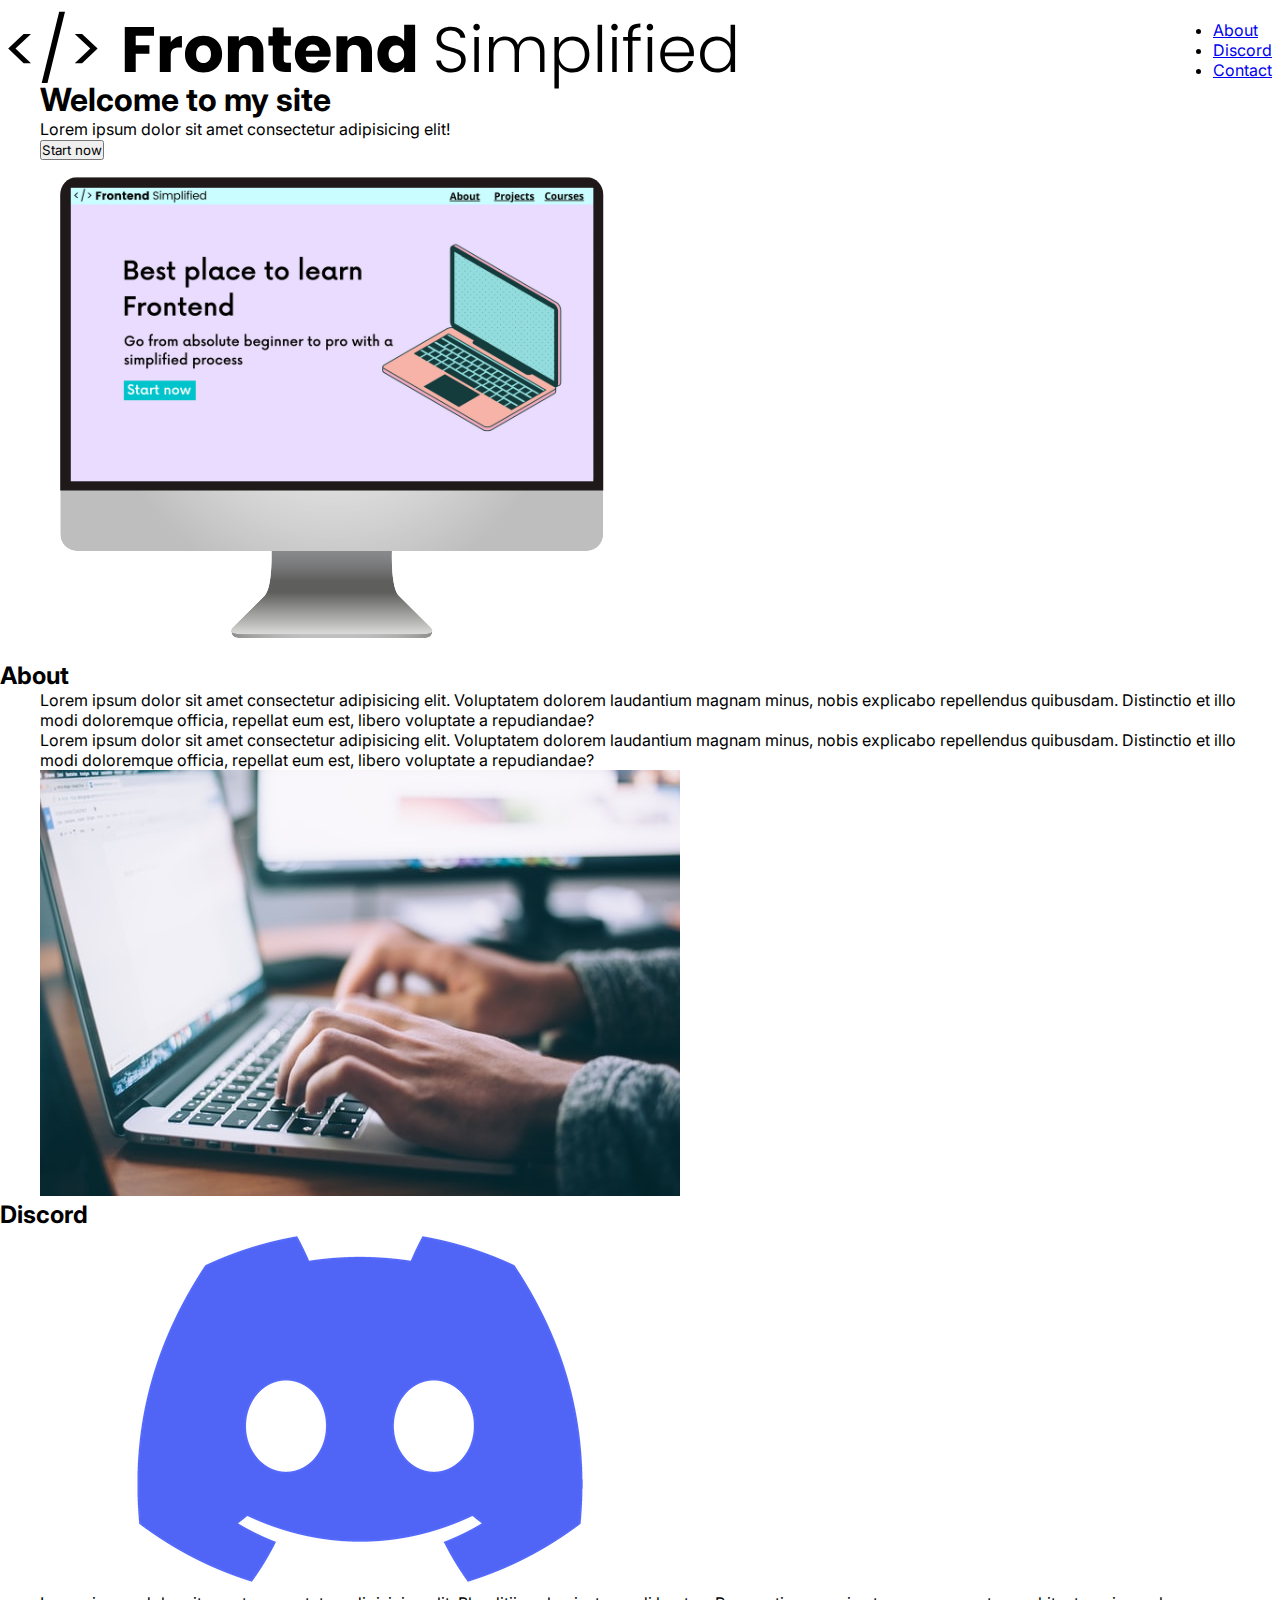
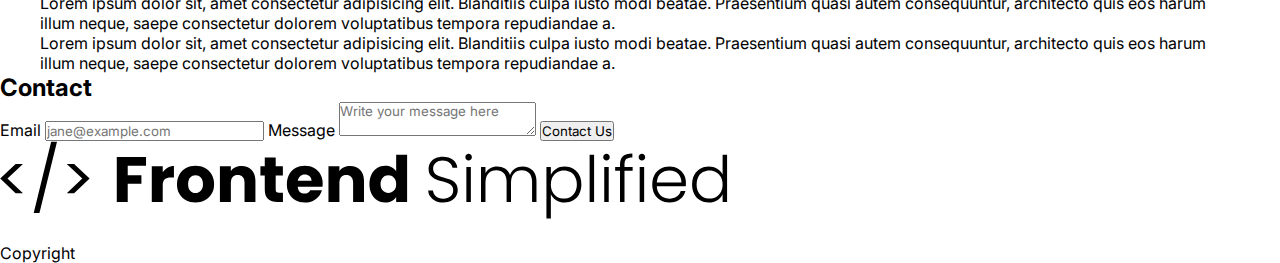
<file: from_scratch.html>
<!DOCTYPE html>
<html lang="en">
  <head>
    <meta charset="UTF-8" />
    <meta name="viewport" content="width=device-width, initial-scale=1.0" />
    <title>Document</title>
    <link rel="stylesheet" href="./style.css" />
  </head>
  <body>
    <section>
      <nav>
        <img src="../assets/FES.svg" class="logo" alt="" />
        <ul>
          <li><a href="#about">About</a></li>
          <li><a href="#discord">Discord</a></li>
          <li><a href="#contact">Contact</a></li>
        </ul>
      </nav>

      <header>
        <div class="row">
          <div class="home__description">
            <h1>Welcome to my site</h1>
            <p class="subheader">
              Lorem ipsum dolor sit amet consectetur adipisicing elit!
            </p>
            <button class="home__description--button">Start now</button>
          </div>
          <figure>
            <img src="../assets/laptop.png" alt="Home page image" />
          </figure>
        </div>
      </header>
    </section>

    <main>
      <section id="about">
        <h2>About</h2>
        <div class="row">
          <div class="section__description">
            <div class="section__description--wrapper">
              <p class="section__description--para">
                Lorem ipsum dolor sit amet consectetur adipisicing elit.
                Voluptatem dolorem laudantium magnam minus, nobis explicabo
                repellendus quibusdam. Distinctio et illo modi doloremque
                officia, repellat eum est, libero voluptate a repudiandae?
              </p>
              <p class="section__description--para">
                Lorem ipsum dolor sit amet consectetur adipisicing elit.
                Voluptatem dolorem laudantium magnam minus, nobis explicabo
                repellendus quibusdam. Distinctio et illo modi doloremque
                officia, repellat eum est, libero voluptate a repudiandae?
              </p>
            </div>
            <figure class="about__img--wrapper">
              <img src="../assets/about.jpg" alt="" />
            </figure>
          </div>
        </div>
      </section>

      <section id="discord">
        <h2>Discord</h2>
        <div class="row">
          <div class="section__description">
            <figure class="about__img--wrapper"></figure>
              <img src="../assets/discord.png" />
            </figure>
            <div class="section__description--wrapper">
              <p class="section__description--para">
                Lorem ipsum dolor sit, amet consectetur adipisicing elit.
                Blanditiis culpa iusto modi beatae. Praesentium quasi autem
                consequuntur, architecto quis eos harum illum neque, saepe
                consectetur dolorem voluptatibus tempora repudiandae a.
              </p>
              <p class="section__description--para">
                Lorem ipsum dolor sit, amet consectetur adipisicing elit.
                Blanditiis culpa iusto modi beatae. Praesentium quasi autem
                consequuntur, architecto quis eos harum illum neque, saepe
                consectetur dolorem voluptatibus tempora repudiandae a.
              </p>
            </div>
          </div>
        </div>
      </section>

      <section id="contact">
        <h2>Contact</h2>
        <form>
          <span>Email</span>
          <input type="email" placeholder="jane@example.com" />
          <span>Message</span>
          <textarea
            type="text"
            placeholder="Write your message here"
          ></textarea>
          <button class="contact__button">Contact Us</button>
        </form>
      </section>
    </main>

    <footer>
      <img class="footer__logo" src="../assets/FES.svg" />
      <div class="footer__links">
        <a class="footer__link" href="#discord">Discord</a>
        <a class="footer__link" href="#contact">Contact</a>
        <a class="footer__link" href="#courses">Courses</a>
        <a class="footer__link" href="#about">About</a>
      </div>
      <p>Copyright</p>
    </footer>
  </body>
</html>
</file>
<file: style.css>
@import url("https://fonts.googleapis.com/css2?family=Inter:ital,opsz,wght@0,14..32,100..900;1,14..32,100..900&display=swap");

* {
  padding: 0;
  margin: 0;
  box-sizing: border-box;
  font-family: "Inter", sans-serif;
}

.container {
  padding: 80px 0;
}

.row {
  width: 100%;
  max-width: 1200px;
  margin: 0 auto;
}

.blue__text {
  color: #6415ff;
}

.blue__text--stitle {
  color: #6415ff;
  font-size: 16px;
  margin-bottom: 16px;
}

.section__title {
  font-size: 52px;
  font-weight: 800;
  color: rgb(49, 49, 49);
}

/* HEADER  */

nav {
  height: 60px;
  display: flex;
  align-items: center;
  justify-content: space-between;
  margin: 0 8px;
  margin-top: 20px;
}

.logo {
  display: flex;
  align-items: center;
}

.letter__t--wrapper {
  display: flex;
  align-items: center;
  justify-content: center;
  height: 32px;
  width: 32px;
  background-color: #6415ff;
  margin-right: 4px;
  border-radius: 3px;
}

.letter_t {
  color: white;
  font-weight: 600;
}

.logo span {
  font-size: 24px;
  font-weight: 800;
}

.links {
  display: flex;
  max-width: 600px;
  width: 100%;
  justify-content: space-between;
  align-items: center;
}

.links ul {
  list-style-type: none;
}

.generic__links {
  display: flex;
  justify-content: space-between;
  width: 60%;
}

.generic__links li,
.user__links li {
  position: relative;
}

.generic__links a,
.user__links a {
  text-decoration: none;
  color: rgb(59, 59, 59);
  font-weight: 600;
  font-size: 14px;
}

.generic__links a:hover,
.user__links a:hover {
  color: #6415ff;
}

.user__links {
  display: flex;
  justify-content: space-between;
  align-items: center;
  width: 27%;
}

.link__underline {
  position: absolute;
  background-color: transparent;
  height: 2px;
  width: 0;
  transition: all ease 300ms;
}

.generic__links a:hover + .link__underline,
.user__links a:hover + .link__underline {
  width: 100%;
  background-color: #6415ff;
}

.nav__signup--btn {
  border: none;
  padding: 8px 24px;
  border-radius: 50px;
  background-color: #6415ff;
  color: white;
  font-size: 14px;
  font-weight: 600;
}

.nav__signup--btn:hover {
  background-color: #530ce2;
  cursor: pointer;
}

.header__description--container {
  display: flex;
  margin: 0 8px;
  flex-wrap: wrap;
}

.header__description {
  display: flex;
  flex-direction: column;
  justify-content: space-between;
  width: 50%;
}

.header__description h2 {
  font-size: 48px;
  font-weight: 700;
  width: 90%;
  margin-bottom: 24px;
}

.header__description p {
  font-size: 17px;
  width: 85%;
  line-height: 1.5;
  color: rgb(117, 114, 114);
  margin-bottom: 24px;
}

.header__input--container {
  position: relative;
  margin-bottom: 24px;
  border: 2px solid rgb(219, 217, 217);
  width: 70%;
  padding: 16px 8px;
  border-radius: 50px;
}

.header__input--container input {
  border: none;
}

.header__input--container button {
  position: absolute;
  right: 5px;
  top: 50%;
  transform: translateY(-50%);
  border: none;
  padding: 14px 24px;
  border-radius: 50px;
  background-color: #6415ff;
  color: white;
  font-weight: 700;
}

.gstarted--respons {
  display: none;
}

.trusted__customers span {
  color: rgb(150, 149, 149);
  font-size: 14px;
  font-weight: 600;
}

.trusted__customers figure {
  width: 100%;
}

.trusted__customers--img {
  width: 60%;
  filter: brightness(170%);
}

.header__img--wrapper {
  width: 50%;
}

.header__img {
  width: 100%;
}

.features__container {
  display: flex;
  flex-direction: column;
  align-items: center;
}

.features__description {
  display: flex;
  flex-direction: column;
  align-items: center;
}

.features__description h1 {
  margin-bottom: 24px;
}

.features__description p {
  text-align: center;
  width: 55%;
  font-size: 18px;
  line-height: 1.5;
  font-weight: 500;
  color: rgb(145, 144, 144);
}

.services__list {
  display: flex;
  flex-wrap: wrap;
  width: 80%;
  justify-content: center;
  margin-top: 44px;
}

.service {
  display: flex;
  list-style-type: none;
  width: calc(100% / 3);
  margin-bottom: 52px;
}

.service__logo {
  display: flex;
  justify-content: center;
  width: 20%;
  margin-right: 16px;
}

.service__logo--wrapper {
  display: flex;
  justify-content: center;
  align-items: center;
  height: 60px;
  width: 60px;
  border: 1px solid rgb(207, 204, 204);
  border-radius: 50px;
}

.service__title {
  font-size: 24px;
  margin-bottom: 12px;
}

.service__text {
  width: 80%;
  line-height: 2;
}

.fa-shield-virus,
.fa-headphones,
.fa-sliders,
.fa-arrows-up-down-left-right,
.fa-bolt,
.fa-person-breastfeeding {
  font-size: 20px;
  color: #6415ff;
}

.service__text {
  font-size: 16px;
  font-weight: 500;
  color: rgb(145, 144, 144);
}

/* QUALITY WORK  */

.quality__work--container {
  display: flex;
  height: 400px;
  align-items: center;
  margin: 0 24px;
}

.quality__work--description {
  width: 50%;
}

#quality__work .section__title {
  margin-bottom: 32px;
}

#quality__work h5 {
  margin-bottom: 16px;
}
.quality__work--description p {
  font-size: 18px;
  line-height: 1.5;
  font-weight: 500;
  color: rgb(158, 158, 158);
  margin-bottom: 32px;
}

.quality__work--btn {
  padding: 16px 36px;
  border: none;
  background-color: #6415ff;
  color: white;
  font-size: 14px;
  font-weight: 600;
  border-radius: 50px;
  transition: all ease 200ms;
}

.quality__work--btn:hover {
  background-color: #4b0ec5;
  cursor: pointer;
}

.qualitywork__img--wrapper {
  display: flex;
  position: relative;
  width: 50%;
  justify-content: end;
  margin: 0 12px;
}

.quality__work--img {
  width: 100%;
  border: 1px solid rgb(212, 210, 210);
  box-shadow: 0.2px 2px 5px rgb(146, 146, 146);
}

.fa-arrow-up-right-dots {
  font-size: 52px;
  position: absolute;
  right: 0;
  bottom: 0;
  transform: translate(20%, 25%);
  z-index: -1;
}

/* STEPS */
.steps__container {
  display: flex;
  justify-content: space-between;
  align-items: center;
  margin: 0 24px;
}

.steps__img--wrapper {
  width: 50%;
  position: relative;
}

.steps__img {
  width: 100%;
}

.steps__deco--wrapper {
  position: absolute;
  width: 200px;
  height: 200px;
  bottom: -100px;
  right: 50%;
  transform: translate(50%);
  z-index: -1;
}

.steps__deco {
  width: 100%;
  filter: opacity(17%);
}

.steps__list {
  list-style-type: none;
  width: 80%;
}

.step {
  display: flex;
  margin-bottom: 24px;
}

.step__number {
  width: 20%;
  display: flex;
  justify-content: center;
}

.step__23--margin {
  margin-right: 24px;
}

.step__number span {
  font-size: 36px;
  font-weight: 600;
  color: rgb(212, 212, 212);
}

.step__description {
  display: flex;
  flex-direction: column;
}

.steps__description h1 {
  margin-bottom: 24px;
}

.step__title {
  font-size: 20px;
  font-weight: 600;
  color: rgb(49, 49, 49);
  margin-bottom: 12px;
}

.step__description {
  font-weight: 500;
  color: rgb(121, 120, 120);
  line-height: 1.5;
}

/* VALUES  */
.values__container {
  display: flex;
  margin: 0 24px;
}

.values__description {
  width: 50%;
}

.values__description .section__title {
  margin-bottom: 24px;
}

.values__container p {
  font-size: 17px;
  line-height: 1.5;
  font-weight: 400;
  color: rgb(158, 158, 158);
  margin-bottom: 32px;
  width: 90%;
}

.principles {
  display: flex;
}

.affordable,
.professionalism {
  width: 50%;
}

.principle__icontitle {
  display: flex;
  align-items: center;
  margin-bottom: 8px;
}

.principle__icon1 {
  display: flex;
  align-items: center;
  justify-content: center;
  margin-right: 8px;
  height: 35px;
  width: 35px;
  background-color: rgb(145, 236, 145);
  border-radius: 50px;
}

.principle__icon2 {
  display: flex;
  align-items: center;
  justify-content: center;
  margin-right: 8px;
  height: 35px;
  width: 35px;
  background-color: rgb(255, 183, 181);
  border-radius: 50px;
}

.fa-dollar-sign {
  font-size: 18px;
  color: green;
}
.fa-briefcase {
  font-size: 18px;
  color: rgb(192, 5, 5);
}

.principle__title {
  font-size: 20px;
  font-weight: 700;
  color: #313131;
}

.learn__more--btn {
  padding: 16px 36px;
  border: none;
  background-color: #6415ff;
  color: white;
  font-size: 14px;
  font-weight: 600;
  border-radius: 50px;
  transition: all ease 200ms;
}

.learn__more--btn:hover {
  background-color: #4b0ec5;
  cursor: pointer;
}
.values__img--container {
  width: 50%;
}

.values__img {
  width: 100%;
}

/* PRICING  */

.pricing__container {
  display: flex;
  flex-direction: column;
  align-items: center;
}

.pricing__description {
  display: flex;
  flex-direction: column;
  align-items: center;
}

.pricing__description h1 {
  margin-bottom: 24px;
}

.pricing__description p {
  text-align: center;
  width: 55%;
  font-weight: 500;
  font-size: 19px;
  color: #797878;
  line-height: 1.5;
}

.plans__container {
  margin-top: 56px;
  display: flex;
}

.plan {
  position: relative;
  width: 380px;
  height: 600px;
  border: 1px solid rgb(218, 218, 218);
  border-radius: 7px;
  overflow: hidden;
  box-shadow: 0.5px 0.5px 2px 0.5px rgb(197, 197, 197);
}

.personal__plan--border {
  position: absolute;
  top: 0;
  right: 0;
  height: 7px;
  width: 100%;
  background: linear-gradient(
    115deg,
    rgb(56, 178, 172) 0%,
    rgb(129, 230, 217) 100%
  );
  z-index: 1;
}

.price {
  display: flex;
  flex-direction: column;
  align-items: center;
  height: 35%;
  border-bottom: 2px solid rgb(224, 224, 224);
  justify-content: space-around;
}

.plan__title {
  font-size: 20px;
  font-weight: 700;
}

.price__number {
  font-size: 52px;
  font-weight: 700;
}

.monthly {
  font-size: 16px;
  font-weight: 700;
  color: rgb(158, 158, 158);
}

.plan--description {
  display: flex;
  flex-direction: column;
  align-items: center;
  height: 45%;
  border-bottom: 2px solid rgb(224, 224, 224);
  justify-content: space-around;
}

.plan--description ul {
  display: flex;
  flex-direction: column;
  list-style-type: none;
  height: 70%;
  justify-content: space-around;
  align-items: center;
  font-weight: 500;
  color: #797878;
}

.plan__btn--wrapper {
  display: flex;
  align-items: center;
  justify-content: center;
  height: 20%;
}

.personal__btn {
  height: 45%;
  width: 50%;
  border: none;
  border-radius: 50px;
  background: linear-gradient(
    115deg,
    rgb(56, 178, 172) 0%,
    rgb(129, 230, 217) 100%
  );
  color: white;
  font-size: 16px;
  font-weight: 700;
  transition: all ease 300ms;
}

.personal__btn:hover {
  transform: translateY(-1px);
  cursor: pointer;
  box-shadow: 0 2px 10px 1px rgb(172, 171, 171);
}

.business__plan {
  width: 380px;
  height: 600px;
  border: 1px solid rgb(218, 218, 218);
  border-radius: 7px;
  overflow: hidden;
  box-shadow: 0.5px 0.5px 2px 0.5px rgb(197, 197, 197);
}

.business__plan--border {
  height: 7px;
  background: linear-gradient(
    115deg,
    rgb(56, 178, 172) 0%,
    rgb(129, 230, 217) 100%
  );
}

.business__plan {
  margin: 0 44px;
  background-color: rgb(120, 56, 250);
  color: white;
}

.business__plan .monthly,
.business__plan ul {
  color: white;
}

.business__btn {
  height: 45%;
  width: 50%;
  border: none;
  border-radius: 50px;
  background-color: white;
  color: rgb(100 21 255);
  font-size: 16px;
  font-weight: 700;
  transition: all ease 300ms;
}

.business__btn:hover {
  transform: translateY(-1px);
  cursor: pointer;
  box-shadow: 0 2px 15px 1px rgb(85, 85, 85);
}

.enterprise__plan--border {
  position: absolute;
  top: 0;
  right: 0;
  height: 7px;
  width: 100%;
  background: linear-gradient(
    115deg,
    rgb(245, 101, 101) 0%,
    rgb(254, 178, 178) 100%
  );
}

.enterprise__btn {
  height: 45%;
  width: 50%;
  border: none;
  border-radius: 50px;
  background: linear-gradient(
    115deg,
    rgb(245, 101, 101) 0%,
    rgb(254, 178, 178) 100%
  );
  color: white;
  font-size: 16px;
  font-weight: 700;
  transition: all ease 300ms;
}

.enterprise__btn:hover {
  transform: translateY(-1px);
  cursor: pointer;
  box-shadow: 0 2px 10px 1px rgb(172, 171, 171);
}

.testimonials__container {
  display: flex;
}

.testimonials__img--wrapper {
  width: 50%;
}

.testimonials__img {
  width: 100%;
}

.testimonials__description {
  margin-left: 40px;
  width: 50%;
}

.testimonials__description p {
  font-weight: 500;
  font-size: 19px;
  color: #797878;
  line-height: 1.5;
  margin-bottom: 24px;
}

.review {
  display: flex;
  flex-direction: column;
}

.stars {
  margin-bottom: 16px;
}

.review h3 {
  font-size: 20px;
  font-weight: 700;
  margin-bottom: 16px;
}

.review p {
  font-size: 16px;
}

.user__profile--arrows {
  display: flex;
  justify-content: space-between;
  align-items: center;
}

.user__info {
  display: flex;
  align-items: center;
}

.user__picture--wrapper {
  width: 80px;
  display: flex;
  align-items: center;
  justify-content: center;
  overflow: hidden;
  border-radius: 50px;
  margin-right: 24px;
}

.review__user--img {
  width: 100%;
  transform: scale(1.2) translate(-1px, 5px);
}

.user__name--position {
  display: flex;
  flex-direction: column;
}

.user__name {
  font-size: 18px;
  font-weight: 700;
  color: rgb(44, 44, 44);
}

.user__position {
  font-size: 16px;
  font-weight: 600;
  color: rgb(153, 153, 153);
}

.arrows {
  display: flex;
  justify-content: space-between;
  align-items: center;
}

.arrow__wrapper {
  display: flex;
  justify-content: center;
  align-items: center;
  width: 50px;
  height: 50px;
  background-color: rgb(233, 233, 252);
  border-radius: 50px;
  transition: all ease 200ms;
}

.arrow__wrapper:hover {
  background-color: rgb(211, 211, 255);
  cursor: pointer;
}

.arrow__border {
  background-color: rgb(196, 196, 196);
  height: 20px;
  width: 1px;
  margin: 0 12px;
}

/* FAQS */
.faqs__container {
  display: flex;
  align-items: center;
  flex-direction: column;
}

.faqs__description {
  display: flex;
  flex-direction: column;
  align-items: center;
}

.faqs__description h1 {
  margin-bottom: 24px;
}

.faqs__description p {
  width: 70%;
  line-height: 1.5;
  font-size: 19px;
  font-weight: 500;
  text-align: center;
  color: #797878;
  margin-bottom: 24px;
}

.question__list {
  list-style-type: none;
}

.questions {
  width: 70%;
}

.question {
  width: 100%;
  background-color: rgb(230, 238, 243);
  padding: 16px 44px;
  margin: 16px 0;
  position: relative;
  display: flex;
  align-items: center;
  border-radius: 6px;
  font-weight: 600;
  transition: all ease 200ms;
}

.question:hover {
  background-color: rgb(216, 221, 224);
  cursor: pointer;
}

.question span {
  font-size: 20px;
}

.fa-chevron-down {
  position: absolute;
  right: 44px;
}

/* GETSTARTED  */

#getstarted--contact {
  padding: 80px 0;
}

.getstarted__contact--container {
  position: relative;
  margin: 0 auto;
  height: 270px;
  width: 70%;
  background-color: #6415ff;
  border-radius: 5px;
  overflow: hidden;
  display: flex;
  justify-content: center;
}

.circle_1 {
  position: absolute;
  font-size: 300px;
  left: 0;
  bottom: 0;
  transform: translate(-30%, 40%);
}

.circle_2 {
  position: absolute;
  font-size: 250px;
  right: 0;
  top: 0;
  transform: translate(35%, -70%);
}

.getstarted__contact--text {
  display: flex;
  align-items: center;
  width: 40%;
  z-index: 1;
  font-size: 32px;
  font-weight: 700;
  color: white;
}

.getstarted__contact--btns {
  display: flex;
  align-items: center;
  justify-content: center;
  width: 350px;
  z-index: 1;
}

.get__started--btn {
  height: 72px;
  width: 180px;
  font-size: 17px;
  color: white;
  background-color: rgb(245 101 101);
  border: none;
  border-radius: 50px;
  font-weight: 600;
  margin-right: 12px;
  transition: all ease 200ms;
  box-shadow: 0 2px 0 1px #4c0ccc;
}

.get__started--btn:hover {
  cursor: pointer;
  background-color: rgb(214, 75, 75);
}

.contactus__us {
  height: 72px;
  width: 180px;
  font-size: 17px;
  color: white;
  background-color: transparent;
  border: 1px solid;
  border-radius: 50px;
  font-weight: 600;
  margin-left: 12px;
  transition: all ease 200ms;
  box-shadow: 0 2px 0 1px #4c0ccc;
}

.contactus__us:hover {
  cursor: pointer;
  background-color: white;
  color: #6415ff;
}

/* FOOTER  */
.footer__container {
  position: relative;
  width: 100%;
  background-color: #6415ff;
  display: flex;
  align-items: center;
  justify-content: center;
  flex-direction: column;
  overflow: hidden;
  padding: 88px 0;
}

.footer__lists {
  width: 70%;
  height: 50%;
  display: flex;
  z-index: 1;
  justify-content: space-between;
}

.footer__list--title {
  font-size: 16px;
  font-weight: 700;
  color: white;
  padding-bottom: 12px;
}

.footer__list {
  margin-top: 12px;
}

.footer__list {
  display: flex;
  flex-direction: column;
  justify-content: space-between;
  align-items: start;
}

.footer__list li {
  list-style-type: none;
  margin-bottom: 8px;
  position: relative;
}

.footer__link {
  text-decoration: none;
  color: white;
  font-size: 14px;
  font-weight: 500;
}

.footer__underline {
  position: absolute;
  background-color: transparent;
  height: 2px;
  width: 0;
  transition: all ease 300ms;
}

.footer__link:hover + .footer__underline {
  width: 100%;
  background-color: white;
}

.treact__info {
  height: 20%;
  width: 70%;
  display: flex;
  justify-content: space-between;
  align-items: center;
  margin-top: 48px;
  border-top: 1px solid rgb(143, 87, 247);
  padding-top: 48px;
}

.treact__logo {
  display: flex;
  align-items: center;
}

.letter_t--wrapper {
  display: flex;
  justify-content: center;
  align-items: center;
  background-color: white;
  height: 30px;
  width: 30px;
  margin-right: 6px;
  border-radius: 2px;
}

.letter_T--treact {
  font-size: 20px;
  font-weight: 800;
  color: #6415ff;
}

.treact__text {
  font-size: 20px;
  font-weight: 800;
  color: white;
}

.company__copyright {
  color: rgb(209, 208, 208);
}

.social__media {
  display: flex;
  justify-content: center;
  align-items: center;
}

.social__icon--wrapper {
  margin: 0 8px;
  display: flex;
  justify-content: center;
  align-items: center;
  height: 30px;
  width: 30px;
  background-color: white;
  border-radius: 50px;
}

.fa-facebook-f,
.fa-twitter,
.fa-youtube {
  font-size: 14px;
}

.fa-circle3 {
  position: absolute;
  bottom: 0;
  right: 0;
  font-size: 240px;
  transform: translate(40%, 40%);
}

.fa-circle4 {
  position: absolute;
  top: 0;
  left: 0;
  font-size: 240px;
  transform: translate(-30%, -20%);
}
</file>
